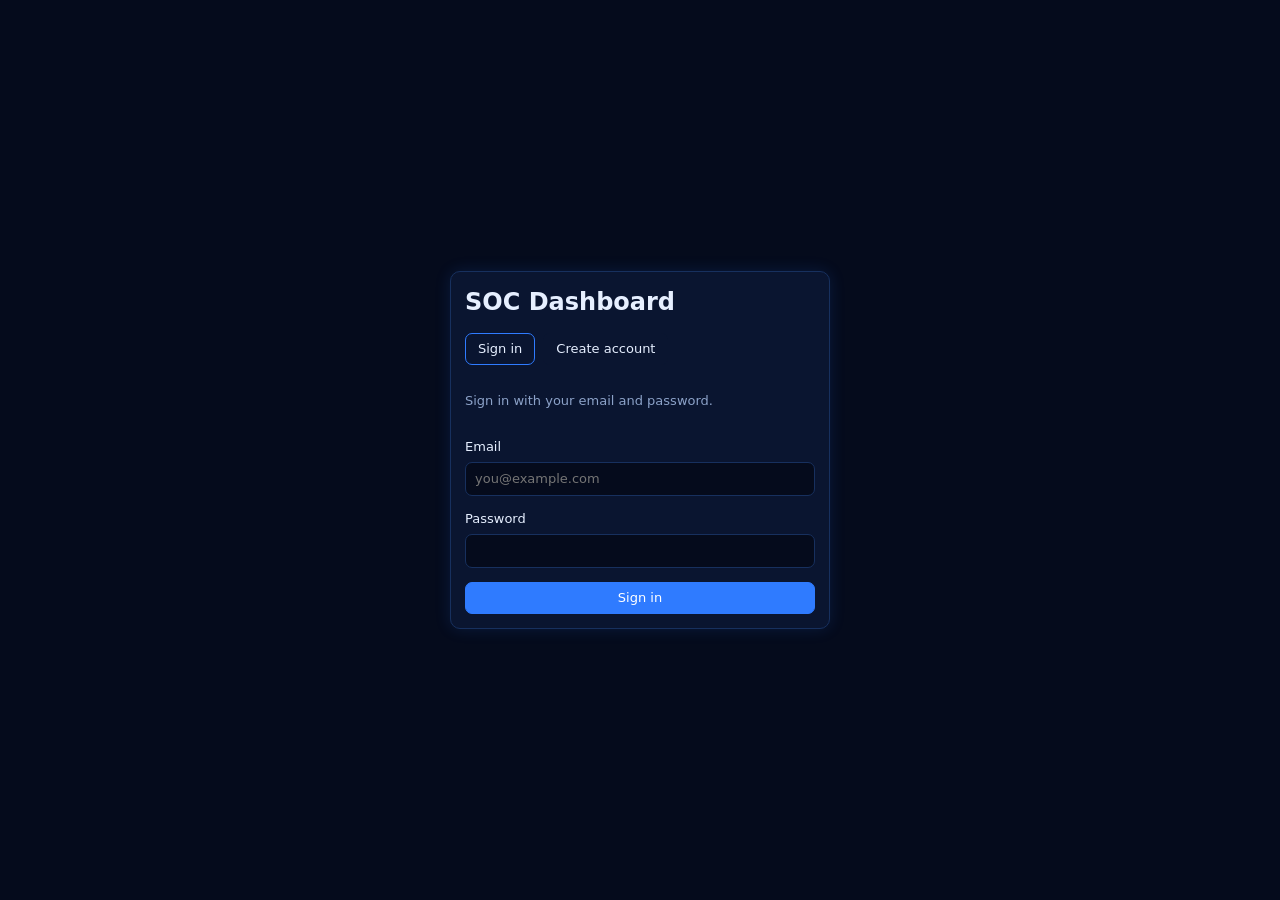
<file: frontend/login.html>
<!doctype html>
<html lang="en" data-theme="dark">
<head>
<meta charset="utf-8">
<meta name="viewport" content="width=device-width,initial-scale=1">
<title>SOC Dashboard: sign in</title>
<link rel="stylesheet" href="css/style.css">
</head>
<body class="login">
<form class="card" id="form">
  <h1>SOC Dashboard</h1>
  <div class="tabs">
    <button type="button" class="tab on" id="m-in">Sign in</button>
    <button type="button" class="tab" id="m-up">Create account</button>
  </div>
  <p class="mute" id="hint"></p>
  <label class="col">Email
    <input type="email" id="user" autocomplete="username" autocapitalize="none" placeholder="you@example.com" required>
  </label>
  <label class="col">Password
    <input type="password" id="pw" autocomplete="current-password" required>
  </label>
  <label class="col" id="row2" hidden>Repeat password
    <input type="password" id="pw2" autocomplete="new-password">
  </label>
  <p class="err" id="err" role="alert" hidden></p>
  <p class="ok" id="okmsg" role="status" hidden></p>
  <button class="primary" id="go" type="submit">Sign in</button>
</form>
<script src="js/login.js"></script>
</body>
</html>
</file>
<file: frontend/css/style.css>
/* SOC Dashboard styles. Colours are variables at the top: change them there. */
:root{--bg:#eef3fa;--pn:#fff;--bd:#d4deee;--tx:#0e1b33;--mu:#5a6d8c;--bl:#1f63e0;--rd:#d92d3a;--or:#c96a0b;--yl:#a67c00;--gn:#12a15f;--pu:#6d46e0;--on:#fff;--gl:none}
:root[data-theme=dark]{--bg:#050b1c;--pn:#0a1530;--bd:#17305e;--tx:#e6efff;--mu:#8ca2c8;--bl:#2f7bff;--rd:#ff3b4e;--or:#ff8a1f;--yl:#ffc233;--gn:#1fd47a;--pu:#8a5cff;--on:#07101f;--gl:0 0 16px rgba(47,123,255,.15)}
*{box-sizing:border-box}
[hidden]{display:none!important}
body{margin:0;background:var(--bg);color:var(--tx);font:13px/1.4 system-ui,-apple-system,"Segoe UI",sans-serif}
small,.mute{color:var(--mu)}
a{color:var(--bl)}
svg{width:100%;height:auto;display:block}
table{width:100%;border-collapse:collapse;font-size:12.5px}
th{color:var(--mu);font-weight:500;text-align:left;padding:6px;border-bottom:1px solid var(--bd);white-space:nowrap}
td{padding:8px 6px;border-bottom:1px solid var(--bd)}
tbody tr[data-id]{cursor:pointer}
tbody tr[data-id]:hover,tr.sel{background:color-mix(in srgb,var(--bl) 14%,transparent)}
tr.scanrow td:nth-child(5){color:var(--or)}
.tw{overflow-x:auto}
button,input,select{font:inherit;color:var(--tx)}
button{background:var(--pn);border:1px solid var(--bd);border-radius:7px;padding:6px 12px;cursor:pointer}
button:hover{border-color:var(--bl)}
button:focus-visible,tr:focus-visible,input:focus-visible,select:focus-visible{outline:2px solid var(--bl);outline-offset:1px}
button:disabled{opacity:.5;cursor:not-allowed}
input[type=text],input[type=password],input[type=email],select{background:var(--bg);border:1px solid var(--bd);border-radius:7px;padding:7px 9px}
button.primary{background:var(--bl);border-color:var(--bl);color:#fff}
button.danger{border-color:var(--rd);color:var(--rd)}
button.danger:hover{background:var(--rd);color:var(--on)}
.btn{display:inline-block;padding:6px 12px;border:1px solid var(--bd);border-radius:7px;text-decoration:none;color:var(--tx)}
.err{color:var(--rd);margin:0}.ok{color:var(--gn)}
.app{display:grid;grid-template-columns:210px minmax(0,1fr);grid-template-areas:"t t" "s m";min-height:100vh}
.top{grid-area:t;position:relative;display:flex;align-items:center;gap:14px;padding:10px 18px;border-bottom:1px solid var(--bd);background:var(--pn);flex-wrap:wrap}
.brand{display:flex;gap:10px;align-items:center;min-width:210px}
.brand svg{width:34px}
.brand b{font-size:19px;display:block;line-height:1.1}
.brand small,.status small,.me small{display:block}
#search{flex:1;min-width:200px;max-width:460px;padding:9px 12px}
.status{display:flex;gap:8px;align-items:center;margin-left:auto}
.status b,.me b{display:block;font-size:12px}
.dot{width:9px;height:9px;border-radius:50%;background:var(--gn);box-shadow:0 0 8px var(--gn);flex:none}
.dot.off{background:var(--rd);box-shadow:0 0 8px var(--rd)}
.ib{position:relative;width:34px;height:34px;padding:0;border-radius:8px}
input.ib{padding:2px;cursor:pointer}
.ib em{position:absolute;top:-6px;right:-6px;background:var(--rd);color:var(--on);border-radius:9px;font-size:11px;font-style:normal;font-weight:700;padding:0 5px}
.av{display:grid;place-items:center;width:34px;height:34px;border-radius:50%;background:var(--bl);color:#fff;font-weight:700}
.me{display:flex;gap:9px;align-items:center}
#notif{position:absolute;right:130px;top:58px;width:300px;max-height:70vh;overflow:auto;z-index:9}
#notif ul{list-style:none;margin:0;padding:0}
#notif li{padding:8px 0;border-bottom:1px solid var(--bd);cursor:pointer}
#notif li small{display:block}
.side{grid-area:s;padding:12px 10px;border-right:1px solid var(--bd);background:var(--pn);display:flex;flex-direction:column;justify-content:space-between}
.side nav{display:flex;flex-direction:column;gap:2px}
.nv{display:flex;align-items:center;gap:10px;padding:9px 10px;border:0;border-radius:8px;text-align:left;color:var(--mu);background:none}
.nv:hover{color:var(--tx)}
.nv.on{background:var(--bl);color:#fff}
.nv i{width:18px;text-align:center;font-style:normal}
.nv u{margin-left:auto;text-decoration:none;font-size:11px;padding:1px 7px;border-radius:9px;background:var(--pu);color:#fff}
.nv u.z{background:var(--rd)}
.nv u:empty{display:none}
.sys{border:1px solid var(--bd);border-radius:8px;padding:10px;margin-top:12px;font-size:12px}
.sys div{display:flex;justify-content:space-between;gap:6px;margin-top:6px}
.sys i{font-style:normal;font-weight:600}
.good{color:var(--gn)}.bad{color:var(--rd)}.idle{color:var(--mu)}
.main{grid-area:m;padding:16px;min-width:0}
section{display:grid;grid-template-columns:minmax(0,1fr);gap:14px;align-content:start}
.g{display:grid;gap:14px}
.kp{grid-template-columns:repeat(6,minmax(0,1fr))}
.r2{grid-template-columns:minmax(0,1.5fr) minmax(0,1fr) minmax(0,1.1fr)}.r3{grid-template-columns:minmax(0,1fr) minmax(0,1fr) minmax(0,1.1fr)}.r4{grid-template-columns:minmax(0,1.6fr) minmax(0,1fr) minmax(0,1fr)}
.pn,.card{background:var(--pn);border:1px solid var(--bd);border-radius:10px;padding:14px;box-shadow:var(--gl);min-width:0}
.pn h2,.card h2{margin:0 0 10px;font-size:15px;display:flex;justify-content:space-between;align-items:center;gap:8px;flex-wrap:wrap}
.pn h2 small,.card h2 small{font-weight:400}
.pn h2 a{font-size:12px;font-weight:400;text-decoration:none}
.k{display:grid;grid-template-columns:auto 1fr;gap:4px 10px;align-items:center}
.k .ic{grid-row:span 2;width:40px;height:40px;border-radius:9px;display:grid;place-items:center;color:#fff;font-size:18px}
.k b{font-size:26px;line-height:1.1}
.dl{font-size:12px;margin-left:6px;font-weight:600}.inc{color:var(--rd)}.dec{color:var(--gn)}
.sp{grid-column:1/-1;height:28px;margin-top:4px}
.sp svg{height:28px}
.dn2{display:grid;grid-template-columns:140px minmax(0,1fr);gap:14px;align-items:center}
#dn{width:140px;height:140px}
.row2{display:grid;grid-template-columns:1fr auto;gap:8px;margin:8px 0;white-space:nowrap}
.sw{display:inline-block;width:9px;height:9px;border-radius:2px;margin-right:8px}
.bar{display:grid;grid-template-columns:130px 1fr 36px;gap:8px;align-items:center;margin:9px 0}
.bar b{font-weight:400;overflow:hidden;text-overflow:ellipsis;white-space:nowrap}
.bar span{height:9px;background:var(--bg);border-radius:5px;overflow:hidden}
.bar span i{display:block;height:100%;border-radius:5px}
.bar em{font-style:normal;text-align:right}
svg text.lb{fill:var(--mu);font-size:10px}
svg line.gl{stroke:var(--bd);stroke-width:1}
.map{display:grid;place-items:center;text-align:center;min-height:170px;border:1px dashed var(--bd);border-radius:8px;padding:14px;color:var(--mu)}
.chip{font-size:11px;padding:1px 8px;border-radius:9px;background:var(--pu);color:#fff;font-weight:600}
.badge{display:inline-block;min-width:68px;text-align:center;padding:1px 8px;border-radius:5px;font-size:12px;font-weight:700;color:var(--on)}
.badge.critical,.badge.live{background:var(--rd)}.badge.high,.badge.disabled{background:var(--or)}
.badge.medium,.badge.pending,.badge.dry-run{background:var(--yl)}.badge.low{background:var(--bl);color:#fff}.badge.active{background:var(--gn)}
.blockedmark{color:var(--rd);font-size:12px;margin-left:6px}
.split{display:grid;grid-template-columns:minmax(0,1.9fr) minmax(280px,1fr);gap:14px;align-items:start}
.detail{position:sticky;top:12px}
.detail h3{margin:6px 0;font-size:16px;font-weight:600}
.kv{display:grid;grid-template-columns:110px 1fr;gap:4px 10px;margin:12px 0}
.kv dt{color:var(--mu)}.kv dd{margin:0;overflow-wrap:anywhere}
.actions{display:flex;flex-wrap:wrap;gap:8px;margin-top:12px}
td .actions{margin:0}
.filters{display:flex;flex-wrap:wrap;gap:8px;align-items:center;margin-bottom:10px}
.banner{padding:10px 14px;border:1px solid var(--bd);border-left:4px solid var(--yl);border-radius:6px;background:var(--pn)}
.banner.live{border-left-color:var(--rd)}
.narrow{max-width:420px;display:grid;gap:12px}
.col{display:grid;gap:6px}
.col input{width:100%}
.tabs{display:flex;gap:8px}
.tab{border-color:transparent}.tab.on{border-color:var(--bl)}
body.login{display:grid;place-items:center;min-height:100vh;padding:20px}
body.login .card{width:min(380px,100%);display:grid;gap:14px}
body.login h1{font-size:24px;margin:0}
@media(max-width:1250px){.r2>:last-child,.r3>:last-child,.r4>:last-child{grid-column:1/-1}.kp{grid-template-columns:repeat(3,minmax(0,1fr))}.r2,.r3,.r4{grid-template-columns:repeat(2,minmax(0,1fr))}}
@media(max-width:1000px){.split{grid-template-columns:1fr}.detail{position:static}}
@media(max-width:900px){.app{grid-template-columns:1fr;grid-template-areas:"t" "s" "m"}.side{border-right:0;border-bottom:1px solid var(--bd)}.side nav{flex-direction:row;overflow-x:auto}.nv{white-space:nowrap}.sys{display:none}}
@media(max-width:700px){.kp{grid-template-columns:repeat(2,minmax(0,1fr))}.r2,.r3,.r4{grid-template-columns:minmax(0,1fr)}.dn2{grid-template-columns:1fr}}

/* ---- closer to the neon mockup ---- */
.vs{display:block;color:var(--mu);font-size:11px;font-weight:400}
.lg{display:flex;gap:16px;flex-wrap:wrap;font-size:12px;margin-bottom:6px}
.seg{display:flex;border:1px solid var(--bd);border-radius:7px;overflow:hidden}
.seg button{border:0;border-radius:0;background:none;padding:4px 10px;font-size:12px;color:var(--mu)}
.seg button.on{background:var(--bl);color:#fff}
.ai input{width:100%;margin-top:10px}
.ai .go{width:100%;margin:8px 0;padding:9px;background:var(--bl);border-color:var(--bl);color:#fff;font-weight:600}
.ai ul{margin:6px 0 0;padding:0;list-style:none;font-size:12px}
.ai li:before{content:"\2714  ";color:var(--gn)}

/* long IPv6 addresses and event names must never push the page wider than the window */
td{overflow-wrap:anywhere}
#ev td:nth-child(1),#ev td:nth-child(4),#ev td:nth-child(5){white-space:nowrap}
#ev td:nth-child(3){min-width:170px}
/* --- fixes: severity legend clipping, [View] link wrapping --- */
.dn2{grid-template-columns:110px minmax(0,1fr);gap:10px}
#dn{width:110px;height:110px}
.row2{gap:6px;font-size:12.5px}
.r4 td a{white-space:nowrap}
/* --- fixes: severity legend clipping, [View] link wrapping --- */
.dn2{grid-template-columns:110px minmax(0,1fr);gap:10px}
#dn{width:110px;height:110px}
.row2{gap:6px;font-size:12.5px}
.r4 td a{white-space:nowrap}

/* --- new pages (pages.js) --- */
.pb{border:1px solid var(--bd);border-radius:8px;padding:10px 14px;margin:10px 0}
.pb summary{cursor:pointer;display:flex;gap:10px;align-items:center}
.pb ol{padding-left:20px}.pb li{margin:6px 0}
#threat .tw,#mitre .tw,#reports .tw.noprint{margin:8px 0}
#reports .noprint{display:flex;gap:10px;align-items:center;flex-wrap:wrap}
.btn{display:inline-block;text-decoration:none;background:var(--pn);border:1px solid var(--bd);border-radius:7px;padding:6px 12px;color:var(--tx)}
.psec{margin-top:16px}.psec h3,#mitre h3{margin:14px 0 6px;font-size:14px}
@media print{
  :root[data-theme=dark]{--bg:#fff;--pn:#fff;--bd:#bbb;--tx:#000;--mu:#444;--gl:none}
  .noprint,.top,.side,#err{display:none!important}
  .app{display:block!important}.main{padding:0!important;overflow:visible!important;height:auto!important}
  .pn{border:0;box-shadow:none}
}
#threat td,#threat th,#vulns td:nth-child(-n+6),#mitre td:nth-child(-n+2),#mitre td:nth-child(4),#mitre td:nth-child(5){white-space:nowrap}
#threat td button{padding:4px 10px}
.psec td:first-child{width:60%}
</file>
